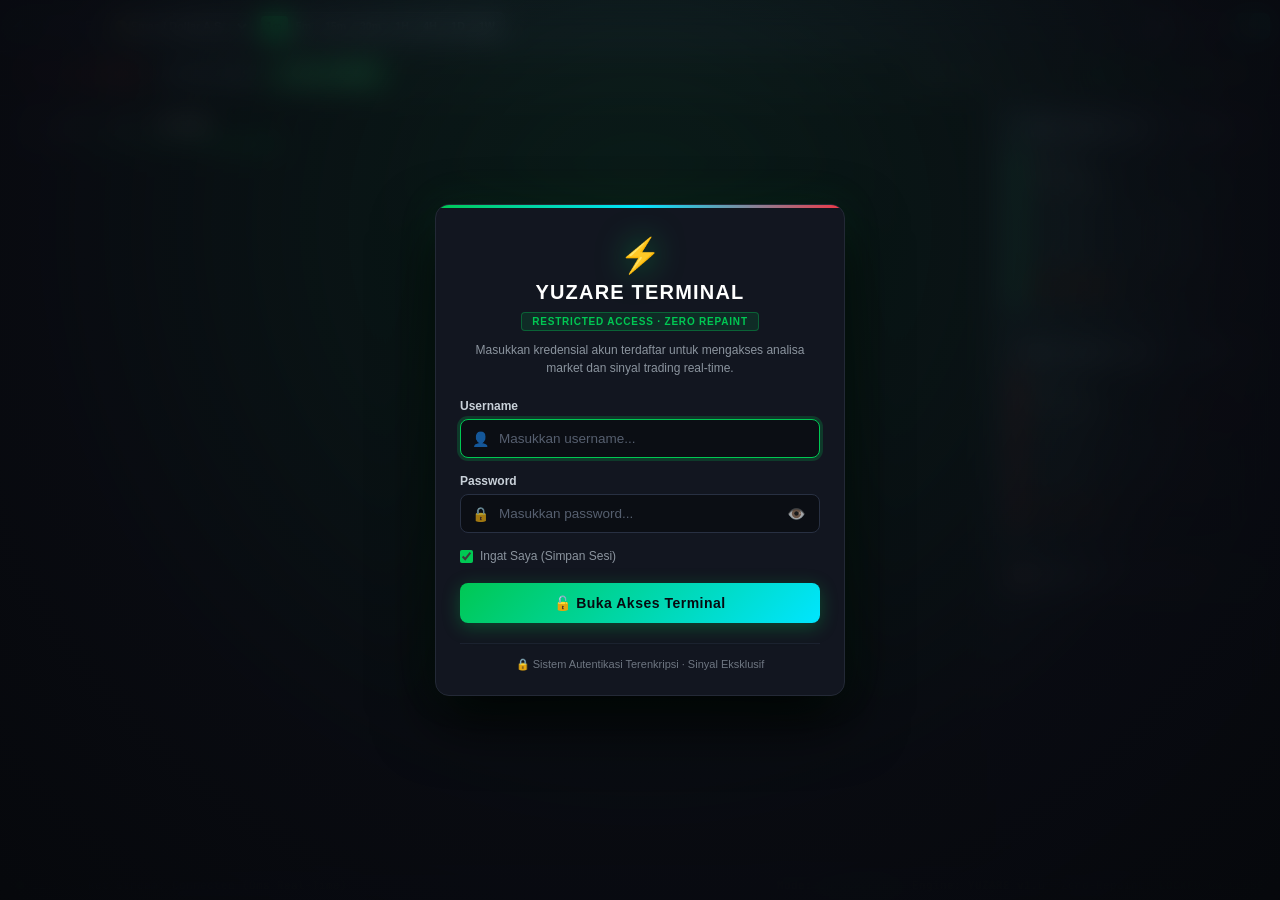
<file: index.html>
<!DOCTYPE html>
<html lang="id">
<head>
  <meta charset="UTF-8">
  <meta name="viewport" content="width=device-width, initial-scale=1.0, maximum-scale=1.0, user-scalable=no, viewport-fit=cover">
  <meta name="theme-color" content="#0b0e14">
  <meta name="apple-mobile-web-app-capable" content="yes">
  <meta name="apple-mobile-web-app-status-bar-style" content="black-translucent">
  <title>YUZARE Terminal · Real-Time XAUUSD & BTCUSD</title>
  <link rel="stylesheet" href="./styles.css?v=2.8.5">
  <link rel="preconnect" href="https://fonts.googleapis.com">
  <link rel="preconnect" href="https://fonts.gstatic.com" crossorigin>
  <link href="https://fonts.googleapis.com/css2?family=JetBrains+Mono:wght@400;600;700;800&family=Inter:wght@400;500;600;700;800&display=swap" rel="stylesheet">
</head>
<body>

  <!-- Top Header Navigation -->
  <header class="header">
    <div class="brand-section">
      <div class="brand-badge">
        <span>⚡ YUZARE</span>
      </div>
      <div class="indicator-title-tag">ZERO REPAINT</div>

      <!-- Asset Selector -->
      <div class="selector-group">
        <select id="pair-selector" class="custom-select">
          <option value="XAUUSD" selected>🟡 Emas / Dollar A.S. (XAUUSD · OANDA)</option>
          <option value="BTCUSD">🟠 Bitcoin / Tether (BTCUSD)</option>
          <option value="ETHUSD">🔷 Ethereum / Tether (ETHUSD)</option>
          <option value="SOLUSD">🟣 Solana / Tether (SOLUSD)</option>
          <option value="EURUSD">💶 Euro / US Dollar (EURUSD)</option>
          <option value="GBPUSD">💷 British Pound / USD (GBPUSD)</option>
        </select>
      </div>

      <!-- Timeframe Selector -->
      <div class="timeframe-group" id="tf-buttons">
        <button class="tf-btn active" data-tf="1m">1m</button>
        <button class="tf-btn" data-tf="5m">5m</button>
        <button class="tf-btn" data-tf="15m">15m</button>
        <button class="tf-btn" data-tf="30m">30m</button>
        <button class="tf-btn" data-tf="1h">1H</button>
        <button class="tf-btn" data-tf="4h">4H</button>
        <button class="tf-btn" data-tf="1d">1D</button>
        <button class="tf-btn" data-tf="1w">1W</button>
      </div>
    </div>

    <!-- Header Right Buttons -->
    <div class="header-actions">
      <!-- User Profile Badge & Logout -->
      <div class="user-badge" id="user-profile-badge" style="display: none;" title="Akun Terautentikasi">
        <span class="user-badge-icon">👤</span>
        <span id="user-display-name">zakzakqy</span>
      </div>
      <button class="action-btn danger" id="btn-logout" style="display: none;" title="Keluar dari Terminal">
        <span>🚪</span> <span class="btn-text">Keluar</span>
      </button>

      <button class="action-btn" id="btn-sound-toggle" title="Nyalakan / Matikan Audio Sinyal">
        <span id="sound-icon">🔊</span> <span id="sound-label" class="btn-text">Audio ON</span>
      </button>
      <button class="action-btn" id="btn-open-settings" title="Pengaturan Parameter Indikator">
        <span>⚙️</span> <span class="btn-text">Parameter</span>
      </button>
      <button class="action-btn primary" id="btn-open-pine" title="Salin Kode Pine Script TradingView">
        <span>📋</span> <span class="btn-text">Pine Script</span>
      </button>
    </div>
  </header>

  <!-- Execution & Indicator Ribbon -->
  <div class="order-ribbon">
    <div class="quote-boxes">
      <div class="quote-box sell" id="box-sell-quote">
        <span id="quote-sell-price">4,812.96</span>
        <span>SELL</span>
      </div>
      <div class="quote-spread" id="quote-spread-display">
        SPREAD: <span id="spread-val">0.82</span>
      </div>
      <div class="quote-box buy" id="box-buy-quote">
        <span id="quote-buy-price">4,813.78</span>
        <span>BUY</span>
      </div>
    </div>

    <!-- Real-Time OHLC Stats & Candle Countdown Bar -->
    <div class="ohlc-display">
      <div class="ohlc-item">O <span id="val-open">--</span></div>
      <div class="ohlc-item">H <span id="val-high">--</span></div>
      <div class="ohlc-item">L <span id="val-low">--</span></div>
      <div class="ohlc-item">C <span id="val-close">--</span></div>
      <div class="ohlc-item" id="val-chg" style="color: var(--bull-cyan);">+0.00 (+0.00%)</div>
      
      <!-- Candle Countdown Timer -->
      <div class="candle-countdown">
        <span>⏳</span>
        <span id="countdown-timer">00:29</span>
      </div>
    </div>

    <div class="feature-pills">
      <div class="pill-feature active">
        <span>✓</span> 01 Pending Zone
      </div>
      <div class="pill-feature active">
        <span>✓</span> 02 Dual Signal
      </div>
      <div class="pill-feature active">
        <span>✓</span> 03 TP1-3 & SL Auto
      </div>
      <div class="pill-feature active">
        <span>✓</span> 04 Zero Repaint (Bar Close)
      </div>
      <div class="pill-feature active">
        <span>✓</span> 05 Multi-TF (1m - Weekly)
      </div>
    </div>
  </div>

  <!-- Main Container: Chart & Dual Signal Sidebar -->
  <div class="main-container">
    <div class="chart-wrapper">
      
      <!-- Watermark Display inside Chart (TradingView Style) -->
      <div class="chart-watermark">
        <div class="watermark-title">
          <span id="wm-symbol-name">XAUUSD</span>
          <span>·</span>
          <span id="wm-timeframe">1m</span>
          <span>·</span>
          <span id="wm-feed">OANDA</span>
        </div>
        <div class="watermark-sub">
          <span>YUZARE</span>
          <span style="color: var(--bull-cyan); margin-left: 6px;">[Green Bullish / Red Bearish]</span>
        </div>
      </div>

      <!-- Canvas / Chart Element -->
      <div id="chart-container"></div>

      <!-- Overlaid Signal Badges (TradingView Style: buy / sell) -->
      <div id="signals-overlay"></div>

      <!-- Overlaid Pending Zone Badges in Future Chart Area -->
      <div id="pending-zones-overlay"></div>
    </div>

    <!-- Sidebar: Dual Signal & Trade Management -->
    <aside class="sidebar">

      <!-- Active BUY Card (Dual Signal Tracking) -->
      <div class="sidebar-card">
        <div class="card-header">
          <div class="card-title">
            <span style="color: var(--buy-green);">●</span> DUAL SIGNAL: BUY
          </div>
          <span class="status-badge" id="buy-status-badge">STANDBY</span>
        </div>
        
        <div class="dual-signal-box buy-box" id="buy-signal-card">
          <div class="signal-row">
            <span class="signal-label">Entry Price:</span>
            <span class="signal-value" id="buy-entry-val">--</span>
          </div>
          <div class="signal-row">
            <span class="signal-label">Live Profit/PnL:</span>
            <span class="signal-value" id="buy-pnl-val" style="color: var(--buy-green);">+0.00 pts</span>
          </div>
          
          <div class="target-grid" id="buy-target-grid">
            <div class="target-item" id="buy-target-tp1">
              <span>TP1 (30p):</span>
              <span id="buy-tp1-val">--</span>
            </div>
            <div class="target-item" id="buy-target-tp2">
              <span>TP2 (50p):</span>
              <span id="buy-tp2-val">--</span>
            </div>
            <div class="target-item" id="buy-target-tp3">
              <span>TP3 (70p):</span>
              <span id="buy-tp3-val">--</span>
            </div>
            <div class="target-item" id="buy-target-tp4">
              <span>TP4 (100p):</span>
              <span id="buy-tp4-val">--</span>
            </div>
            <div class="target-item" id="buy-target-sl" style="border-color: rgba(255, 61, 0, 0.4); grid-column: span 2;">
              <span style="color: var(--sl-red);">SL (30 pips):</span>
              <span id="buy-sl-val">--</span>
            </div>
          </div>
        </div>
      </div>

      <!-- Active SELL Card (Dual Signal Tracking) -->
      <div class="sidebar-card">
        <div class="card-header">
          <div class="card-title">
            <span style="color: var(--sell-red);">●</span> DUAL SIGNAL: SELL
          </div>
          <span class="status-badge" id="sell-status-badge">STANDBY</span>
        </div>
        
        <div class="dual-signal-box sell-box" id="sell-signal-card">
          <div class="signal-row">
            <span class="signal-label">Entry Price:</span>
            <span class="signal-value" id="sell-entry-val">--</span>
          </div>
          <div class="signal-row">
            <span class="signal-label">Live Profit/PnL:</span>
            <span class="signal-value" id="sell-pnl-val" style="color: var(--sell-red);">+0.00 pts</span>
          </div>
          
          <div class="target-grid" id="sell-target-grid">
            <div class="target-item" id="sell-target-tp1">
              <span>TP1 (30p):</span>
              <span id="sell-tp1-val">--</span>
            </div>
            <div class="target-item" id="sell-target-tp2">
              <span>TP2 (50p):</span>
              <span id="sell-tp2-val">--</span>
            </div>
            <div class="target-item" id="sell-target-tp3">
              <span>TP3 (70p):</span>
              <span id="sell-tp3-val">--</span>
            </div>
            <div class="target-item" id="sell-target-tp4">
              <span>TP4 (100p):</span>
              <span id="sell-tp4-val">--</span>
            </div>
            <div class="target-item" id="sell-target-sl" style="border-color: rgba(255, 61, 0, 0.4); grid-column: span 2;">
              <span style="color: var(--sl-red);">SL (30 pips):</span>
              <span id="sell-sl-val">--</span>
            </div>
          </div>
        </div>
      </div>

      <!-- Pending Zones Monitor -->
      <div class="sidebar-card">
        <div class="card-header">
          <div class="card-title">
            <span>🎯</span> PENDING ZONES MONITOR
          </div>
          <span style="font-size: 11px; color: var(--bull-cyan);" id="pending-count-label">0 Level</span>
        </div>
        <div id="pending-zones-list" style="display: flex; flex-direction: column; gap: 6px; font-size: 11px;">
          <!-- Populated by JS -->
        </div>
      </div>

    </aside>
  </div>

  <!-- Bottom Terminal Status Bar -->
  <footer class="footer">
    <div style="display: flex; align-items: center; gap: 8px;">
      <span class="status-dot"></span>
      <span id="ws-status-text">Live Market Stream: Connected (0ms Real-Time)</span>
    </div>
    <div style="display: flex; gap: 16px;">
      <span>Mode: <strong id="trading-mode-label" style="color: var(--bull-cyan);">1M SCALPING</strong></span>
      <span>Engine: <strong>YUZARE v1.0</strong></span>
      <span>Zero-Repaint: <strong style="color: #00c853;">LOCKED ON CLOSE</strong></span>
    </div>
  </footer>

  <!-- Modal: Copy Pine Script v5 -->
  <div class="modal-overlay" id="modal-pine">
    <div class="modal-content">
      <div class="modal-header">
        <div class="modal-title">TradingView Pine Script (v5) - YUZARE</div>
        <button class="close-btn" id="btn-close-pine">&times;</button>
      </div>
      <div class="modal-body">
        <p style="font-size: 12px; color: var(--text-secondary);">
          Salin kode di bawah ini dan paste langsung ke <strong>Pine Editor</strong> di akun TradingView Anda untuk memasang indikator YUZARE yang sama persis:
        </p>
        <div class="code-area" id="pinescript-code-display">Memuat script...</div>
        <div style="display: flex; justify-content: flex-end; gap: 10px;">
          <button class="action-btn" id="btn-close-pine-bottom">Tutup</button>
          <button class="action-btn primary" id="btn-copy-pine-clipboard">📋 Salin ke Clipboard</button>
        </div>
      </div>
    </div>
  </div>

  <!-- Modal: Indicator Parameters -->
  <div class="modal-overlay" id="modal-settings">
    <div class="modal-content" style="width: 450px;">
      <div class="modal-header">
        <div class="modal-title">Pengaturan Indikator YUZARE</div>
        <button class="close-btn" id="btn-close-settings">&times;</button>
      </div>
      <div class="modal-body">
        <div style="display: flex; flex-direction: column; gap: 12px; font-size: 13px;">
          <!-- Timeframe Selector Tabs for Settings -->
          <div style="background: rgba(0, 0, 0, 0.25); border: 1px solid var(--border-color); border-radius: 8px; padding: 8px 10px;">
            <div style="display: flex; justify-content: space-between; align-items: center; margin-bottom: 6px;">
              <span style="font-size: 11px; text-transform: uppercase; letter-spacing: 0.5px; color: var(--text-secondary); font-weight: 700;">Atur Per Timeframe:</span>
              <span id="modal-active-tf-label" style="font-size: 11.5px; color: var(--bull-cyan); font-family: var(--font-mono); font-weight: 700;">1M SCALPING</span>
            </div>
            <div class="modal-tf-selector" id="modal-tf-buttons" style="display: flex; gap: 4px; overflow-x: auto; padding-bottom: 2px;">
              <button type="button" class="modal-tf-btn active" data-tf="1m">1m</button>
              <button type="button" class="modal-tf-btn" data-tf="5m">5m</button>
              <button type="button" class="modal-tf-btn" data-tf="15m">15m</button>
              <button type="button" class="modal-tf-btn" data-tf="30m">30m</button>
              <button type="button" class="modal-tf-btn" data-tf="1h">1H</button>
              <button type="button" class="modal-tf-btn" data-tf="4h">4H</button>
              <button type="button" class="modal-tf-btn" data-tf="1d">1D</button>
              <button type="button" class="modal-tf-btn" data-tf="1w">1W</button>
            </div>
          </div>

          <div style="display: flex; justify-content: space-between; align-items: center;">
            <label>Stop Loss (SL):</label>
            <div style="display: flex; align-items: center; gap: 4px;">
              <input type="number" id="inp-sl-pips" value="30" min="5" max="300" style="width: 70px; padding: 4px; background: var(--bg-card); border: 1px solid var(--border-color); color: #fff; border-radius: 4px;">
              <span style="color: var(--text-secondary); font-size: 11px;">pips</span>
            </div>
          </div>
          <!-- Take Profit (TP) Section with Dynamic Add (+) / Remove (-) Buttons -->
          <div style="display: flex; justify-content: space-between; align-items: center; padding: 6px 0 2px 0; border-top: 1px solid rgba(255, 255, 255, 0.08);">
            <div style="display: flex; align-items: center; gap: 8px;">
              <label style="font-weight: 600; color: #fff;">Target Take Profit (TP):</label>
              <span id="tp-count-badge" style="background: rgba(0, 200, 83, 0.15); color: var(--buy-green); border: 1px solid rgba(0, 200, 83, 0.4); padding: 1px 7px; border-radius: 12px; font-size: 11px; font-family: var(--font-mono); font-weight: 600;">4 Level</span>
            </div>
            <div style="display: flex; align-items: center; gap: 6px;">
              <button type="button" id="btn-remove-tp" title="Kurangi Jumlah TP (-)" style="width: 30px; height: 30px; background: rgba(255, 68, 68, 0.15); border: 1px solid rgba(255, 68, 68, 0.4); color: #ff5252; border-radius: 6px; font-weight: 700; font-size: 18px; line-height: 1; cursor: pointer; display: flex; align-items: center; justify-content: center; transition: all 0.2s;">−</button>
              <button type="button" id="btn-add-tp" title="Tambah Jumlah TP (+)" style="width: 30px; height: 30px; background: rgba(0, 200, 83, 0.15); border: 1px solid rgba(0, 200, 83, 0.4); color: var(--buy-green); border-radius: 6px; font-weight: 700; font-size: 18px; line-height: 1; cursor: pointer; display: flex; align-items: center; justify-content: center; transition: all 0.2s;">+</button>
            </div>
          </div>
          <div id="tp-inputs-container" style="display: flex; flex-direction: column; gap: 10px; max-height: 220px; overflow-y: auto; padding-right: 4px;">
            <!-- Rendered dynamically by JavaScript -->
          </div>
          <div style="display: flex; justify-content: space-between; align-items: center; padding-top: 4px; border-top: 1px solid rgba(255, 255, 255, 0.08);">
            <label>Pending Zones Lookback:</label>
            <input type="number" id="inp-pz-lookback" value="7" min="3" max="20" style="width: 70px; padding: 4px; background: var(--bg-card); border: 1px solid var(--border-color); color: #fff; border-radius: 4px;">
          </div>
          <div style="margin-top: 8px; padding-top: 12px; border-top: 1px solid var(--border-color); display: flex; justify-content: space-between; align-items: center;">
            <div>
              <div style="font-weight: 600; color: #fff; font-size: 12px;">Akun Sesi:</div>
              <div id="modal-user-info" style="color: var(--bull-cyan); font-family: var(--font-mono); font-size: 11px;">zakzakqy</div>
            </div>
            <button class="action-btn danger" id="btn-modal-logout">🚪 Keluar (Logout)</button>
          </div>
        </div>
        <div style="display: flex; justify-content: flex-end; gap: 10px; margin-top: 10px;">
          <button class="action-btn primary" id="btn-save-settings">Simpan & Terapkan</button>
        </div>
      </div>
    </div>
  </div>

  <!-- Toast Notification -->
  <div class="toast" id="toast-notification">
    <span id="toast-icon">🔔</span>
    <span id="toast-message">Notifikasi</span>
  </div>

  <!-- Mobile Bottom Navigation Bar (Khusus Handphone) -->
  <nav class="mobile-bottom-nav" id="mobile-nav">
    <button class="mobile-nav-btn active" data-tab="chart" id="nav-btn-chart">
      <span class="nav-icon">📈</span>
      <span class="nav-label">Chart</span>
    </button>
    <button class="mobile-nav-btn" data-tab="signals" id="nav-btn-signals">
      <span class="nav-icon">⚡</span>
      <span class="nav-label">Sinyal</span>
    </button>
    <button class="mobile-nav-btn" data-tab="pending" id="nav-btn-pending">
      <span class="nav-icon">🎯</span>
      <span class="nav-label">Pending</span>
    </button>
    <button class="mobile-nav-btn" data-tab="settings" id="nav-btn-settings">
      <span class="nav-icon">⚙️</span>
      <span class="nav-label">Setting</span>
    </button>
  </nav>

  <!-- Login Gate Modal (Restricted Access) -->
  <div class="login-gate" id="login-gate">
    <div class="login-card">
      <div class="login-header">
        <div class="login-logo-glow">⚡</div>
        <h1 class="login-title">YUZARE TERMINAL</h1>
        <div class="login-tag">RESTRICTED ACCESS · ZERO REPAINT</div>
        <p class="login-desc">Masukkan kredensial akun terdaftar untuk mengakses analisa market dan sinyal trading real-time.</p>
      </div>

      <form id="login-form" class="login-form" autocomplete="on">
        <!-- Error Alert -->
        <div class="login-error" id="login-error" style="display: none;">
          <span class="login-error-icon">⚠️</span>
          <span id="login-error-text">Username atau password salah!</span>
        </div>

        <div class="form-group">
          <label for="login-username">Username</label>
          <div class="input-wrapper">
            <span class="input-icon">👤</span>
            <input 
              type="text" 
              id="login-username" 
              name="username"
              placeholder="Masukkan username..." 
              autocomplete="username" 
              required
              autofocus
            >
          </div>
        </div>

        <div class="form-group">
          <label for="login-password">Password</label>
          <div class="input-wrapper">
            <span class="input-icon">🔒</span>
            <input 
              type="password" 
              id="login-password" 
              name="password"
              placeholder="Masukkan password..." 
              autocomplete="current-password" 
              required
            >
            <button type="button" class="btn-toggle-pwd" id="btn-toggle-pwd" title="Lihat/Sembunyikan password">
              👁️
            </button>
          </div>
        </div>

        <div class="form-options">
          <label class="remember-checkbox">
            <input type="checkbox" id="login-remember" checked>
            <span>Ingat Saya (Simpan Sesi)</span>
          </label>
        </div>

        <button type="submit" class="btn-login-submit" id="btn-login-submit">
          <span>🔓 Buka Akses Terminal</span>
        </button>
      </form>

      <div class="login-footer">
        <span>🔒 Sistem Autentikasi Terenkripsi · Sinyal Eksklusif</span>
      </div>
    </div>
  </div>

  <!-- Scripts -->
  <script src="./lightweight-charts.standalone.production.js"></script>
  <script src="./app.js?v=2.8.9"></script>
</body>
</html>
</file>
<file: styles.css>
/* YUZARE Trading Terminal - Dark Theme */
:root {
  --bg-main: #0b0e14;
  --bg-surface: #121620;
  --bg-card: #181d2a;
  --border-color: #232936;
  --border-highlight: #2f374a;
  --text-primary: #e6edf3;
  --text-secondary: #8b949e;
  --text-muted: #565f6f;
  
  /* YUZARE Theme: Green (Bullish) & Red (Bearish) */
  --bull-cyan: #00c853;
  --bull-cyan-glow: rgba(0, 200, 83, 0.25);
  --bear-purple: #f23645;
  --bear-purple-glow: rgba(242, 54, 69, 0.25);
  
  --buy-green: #00c853;
  --buy-green-bg: rgba(0, 200, 83, 0.15);
  --buy-green-border: rgba(0, 200, 83, 0.4);
  
  --sell-red: #d50000;
  --sell-red-bg: rgba(213, 0, 0, 0.15);
  --sell-red-border: rgba(213, 0, 0, 0.4);
  
  --pending-sell-bg: #4a151b;
  --pending-sell-text: #ff8a80;
  --pending-buy-bg: #0d381e;
  --pending-buy-text: #b9f6ca;
  
  --tp-cyan: #00e5ff;
  --sl-red: #ff3d00;
  
  --font-mono: 'JetBrains Mono', 'Fira Code', 'Consolas', monospace;
  --font-sans: -apple-system, BlinkMacSystemFont, 'Segoe UI', Roboto, Helvetica, Arial, sans-serif;
}

* {
  box-sizing: border-box;
  margin: 0;
  padding: 0;
  scrollbar-width: thin;
  scrollbar-color: rgba(255, 255, 255, 0.16) transparent;
}

*::-webkit-scrollbar {
  width: 5px;
  height: 5px;
}

*::-webkit-scrollbar-track {
  background: transparent;
}

*::-webkit-scrollbar-thumb {
  background: rgba(255, 255, 255, 0.16);
  border-radius: 4px;
}

*::-webkit-scrollbar-thumb:hover {
  background: rgba(255, 255, 255, 0.32);
}

body {
  background-color: var(--bg-main);
  color: var(--text-primary);
  font-family: var(--font-sans);
  height: 100vh;
  height: 100dvh;
  display: flex;
  flex-direction: column;
  overflow: hidden;
  user-select: none;
}

/* Header */
.header {
  height: 52px;
  background-color: var(--bg-surface);
  border-bottom: 1px solid var(--border-color);
  display: flex;
  align-items: center;
  justify-content: space-between;
  padding: 0 16px;
  gap: 12px;
  z-index: 20;
  overflow-x: auto;
  overflow-y: hidden;
  scrollbar-width: none;
  -ms-overflow-style: none;
  white-space: nowrap;
}

.header::-webkit-scrollbar {
  display: none;
}

.brand-section {
  display: flex;
  align-items: center;
  gap: 10px;
  flex-shrink: 0;
}

.brand-badge {
  display: flex;
  align-items: center;
  gap: 6px;
  font-weight: 800;
  font-size: 14px;
  letter-spacing: 0.8px;
  background: linear-gradient(135deg, #00e5ff 0%, #9c27b0 100%);
  -webkit-background-clip: text;
  -webkit-text-fill-color: transparent;
}

.indicator-title-tag {
  background-color: rgba(0, 229, 255, 0.1);
  border: 1px solid rgba(0, 229, 255, 0.3);
  color: var(--bull-cyan);
  padding: 2px 8px;
  border-radius: 4px;
  font-size: 11px;
  font-weight: 700;
  letter-spacing: 0.5px;
}

.selector-group {
  display: flex;
  align-items: center;
  gap: 6px;
}

.custom-select {
  background-color: var(--bg-card);
  border: 1px solid var(--border-color);
  color: var(--text-primary);
  padding: 6px 10px;
  border-radius: 6px;
  font-size: 12px;
  font-weight: 600;
  cursor: pointer;
  outline: none;
  transition: all 0.2s;
}

.custom-select:hover {
  border-color: var(--bull-cyan);
}

.timeframe-group {
  display: flex;
  gap: 3px;
  background-color: var(--bg-card);
  padding: 3px;
  border-radius: 6px;
  border: 1px solid var(--border-color);
}

.tf-btn {
  background: transparent;
  border: none;
  color: var(--text-secondary);
  padding: 4px 8px;
  border-radius: 4px;
  font-size: 12px;
  font-weight: 600;
  cursor: pointer;
  transition: all 0.15s;
}

.tf-btn:hover {
  color: var(--text-primary);
  background-color: var(--border-color);
}

.tf-btn.active {
  color: #0b0e14;
  background-color: var(--bull-cyan);
  font-weight: 700;
  box-shadow: 0 0 10px var(--bull-cyan-glow);
}

/* MT5 Calibration Offset Badge */
.offset-badge {
  display: flex;
  align-items: center;
  gap: 6px;
  background-color: var(--bg-card);
  border: 1px solid var(--border-color);
  padding: 3px 8px;
  border-radius: 6px;
  font-size: 11px;
}

.offset-btn {
  background: var(--bg-surface);
  border: 1px solid var(--border-highlight);
  color: var(--text-primary);
  width: 22px;
  height: 22px;
  border-radius: 4px;
  cursor: pointer;
  font-weight: 800;
  font-size: 13px;
  display: flex;
  align-items: center;
  justify-content: center;
  transition: all 0.15s;
}

.offset-btn:hover {
  background-color: var(--bull-cyan);
  color: #0b0e14;
  border-color: var(--bull-cyan);
}

/* Live OHLC stats */
.ohlc-display {
  display: flex;
  align-items: center;
  gap: 12px;
  font-family: var(--font-mono);
  font-size: 12px;
  flex-shrink: 0;
}

.ohlc-item {
  color: var(--text-secondary);
}

.ohlc-item span {
  color: var(--text-primary);
  font-weight: 600;
}

.candle-countdown {
  display: flex;
  align-items: center;
  gap: 5px;
  background-color: rgba(0, 200, 83, 0.15);
  border: 1px solid rgba(0, 200, 83, 0.4);
  color: #b9f6ca;
  padding: 3px 8px;
  border-radius: 4px;
  font-weight: 700;
}

/* Header Right Actions */
.header-actions {
  display: flex;
  align-items: center;
  gap: 8px;
  flex-shrink: 0;
  margin-left: auto;
}

.action-btn {
  background-color: var(--bg-card);
  border: 1px solid var(--border-color);
  color: var(--text-primary);
  padding: 6px 12px;
  border-radius: 6px;
  font-size: 12px;
  font-weight: 600;
  cursor: pointer;
  display: flex;
  align-items: center;
  gap: 6px;
  transition: all 0.2s;
}

.action-btn:hover {
  background-color: var(--border-highlight);
  border-color: var(--bull-cyan);
}

.action-btn.primary {
  background: linear-gradient(135deg, #00c853, #00e5ff);
  color: #0b0e14;
  font-weight: 700;
  border: none;
}

.action-btn.danger {
  background-color: rgba(242, 54, 69, 0.12);
  border: 1px solid rgba(242, 54, 69, 0.35);
  color: #ff8a80;
}

.action-btn.danger:hover {
  background-color: rgba(242, 54, 69, 0.25);
  border-color: #f23645;
  color: #fff;
}

.user-badge {
  display: flex;
  align-items: center;
  gap: 6px;
  background-color: rgba(0, 200, 83, 0.1);
  border: 1px solid rgba(0, 200, 83, 0.3);
  padding: 4px 10px;
  border-radius: 6px;
  font-size: 12px;
  font-weight: 700;
  color: #b9f6ca;
  font-family: var(--font-mono);
}

.user-badge-icon {
  font-size: 13px;
}

/* Quick Order Ribbon (Like user's screenshot) */
.order-ribbon {
  height: 44px;
  background-color: #0d1117;
  border-bottom: 1px solid var(--border-color);
  display: flex;
  align-items: center;
  justify-content: space-between;
  padding: 0 16px;
  gap: 16px;
  overflow-x: auto;
  overflow-y: hidden;
  scrollbar-width: none;
  -ms-overflow-style: none;
  white-space: nowrap;
}

.order-ribbon::-webkit-scrollbar {
  display: none;
}

.quote-boxes {
  display: flex;
  align-items: center;
  gap: 8px;
}

.quote-box {
  display: flex;
  align-items: center;
  gap: 8px;
  padding: 5px 12px;
  border-radius: 6px;
  font-family: var(--font-mono);
  font-size: 13px;
  font-weight: 700;
  cursor: pointer;
  transition: transform 0.1s, opacity 0.2s;
}

.quote-box:active {
  transform: scale(0.97);
}

.quote-box.sell {
  background-color: rgba(213, 0, 0, 0.15);
  border: 1px solid rgba(213, 0, 0, 0.6);
  color: #ff5252;
}

.quote-box.buy {
  background-color: rgba(0, 200, 83, 0.15);
  border: 1px solid rgba(0, 200, 83, 0.6);
  color: #69f0ae;
}

.quote-spread {
  font-family: var(--font-mono);
  font-size: 11px;
  color: var(--text-secondary);
  background-color: var(--bg-card);
  padding: 3px 8px;
  border-radius: 4px;
  border: 1px solid var(--border-color);
}

.feature-pills {
  display: flex;
  gap: 8px;
}

.pill-feature {
  display: flex;
  align-items: center;
  gap: 5px;
  font-size: 11px;
  font-weight: 600;
  padding: 3px 9px;
  border-radius: 20px;
  background-color: var(--bg-surface);
  border: 1px solid var(--border-color);
}

.pill-feature.active {
  border-color: rgba(0, 229, 255, 0.4);
  color: var(--bull-cyan);
}

/* Main Layout: Chart & Sidebar */
.main-container {
  display: flex;
  flex: 1;
  min-height: 0;
  min-width: 0;
  width: 100%;
  overflow: hidden;
  position: relative;
}

.chart-wrapper {
  flex: 1;
  min-width: 0;
  position: relative;
  background-color: var(--bg-main);
  height: 100%;
  overflow: hidden;
}

#chart-container {
  width: 100%;
  height: 100%;
  min-width: 0;
  overflow: hidden;
}

/* Overlay elements for Pending Zones & Labels */
.chart-watermark {
  position: absolute;
  top: 20px;
  left: 20px;
  pointer-events: none;
  z-index: 5;
}

.watermark-title {
  font-size: 16px;
  font-weight: 800;
  color: rgba(255, 255, 255, 0.7);
  display: flex;
  align-items: center;
  gap: 8px;
}

.watermark-sub {
  font-size: 12px;
  color: var(--text-secondary);
  font-family: var(--font-mono);
  margin-top: 2px;
}

/* Signals Overlay for TradingView Style Badges */
#signals-overlay {
  position: absolute;
  top: 0;
  left: 0;
  right: 0;
  bottom: 0;
  pointer-events: none;
  overflow: hidden;
  z-index: 6;
}

.signal-pill {
  position: absolute;
  padding: 2px 7px;
  border-radius: 4px;
  font-family: var(--font-mono);
  font-size: 11px;
  font-weight: 700;
  line-height: 1.2;
  letter-spacing: 0.4px;
  pointer-events: none;
  user-select: none;
  transform: translate(-50%, 0);
  box-shadow: 0 2px 6px rgba(0, 0, 0, 0.5);
  white-space: nowrap;
  transition: opacity 0.15s ease;
}

.signal-pill.buy {
  background-color: rgba(13, 58, 26, 0.9);
  border: 1px solid rgba(0, 200, 83, 0.5);
  color: #4ade80;
  margin-top: 6px;
}

.signal-pill.sell {
  background-color: rgba(74, 21, 27, 0.9);
  border: 1px solid rgba(242, 54, 69, 0.5);
  color: #f87171;
  transform: translate(-50%, -100%);
  margin-top: -6px;
}

/* Custom Overlaid Pending Zone Badges inside Chart (Image 1 Style) */
#pending-zones-overlay {
  position: absolute;
  top: 0;
  right: 0;
  bottom: 0;
  width: 280px;
  pointer-events: none;
  z-index: 10;
  overflow: hidden;
}

.zone-tag {
  position: absolute;
  right: 85px; /* Safely placed to the left of the right price scale to avoid collision */
  padding: 3px 10px;
  border-radius: 4px;
  font-family: var(--font-mono);
  font-size: 11px;
  font-weight: 600;
  letter-spacing: 0.3px;
  display: flex;
  align-items: center;
  gap: 6px;
  box-shadow: 0 2px 8px rgba(0, 0, 0, 0.5);
  transform: translateY(-50%);
  transition: top 0.2s ease-out;
  pointer-events: auto;
  cursor: pointer;
}

.zone-tag.pending-sell {
  background-color: rgba(74, 21, 27, 0.85);
  color: #ff8a80;
  border: 1px solid rgba(242, 54, 69, 0.45);
}

.zone-tag.pending-buy {
  background-color: rgba(11, 60, 24, 0.85);
  color: #b9f6ca;
  border: 1px solid rgba(0, 200, 83, 0.45);
}

.zone-tag:hover {
  filter: brightness(1.2);
}

/* Right Sidebar: Dual Signal & Analytics */
.sidebar {
  width: 310px;
  min-width: 300px;
  max-width: 330px;
  flex-shrink: 0;
  background-color: var(--bg-surface);
  border-left: 1px solid var(--border-color);
  display: flex;
  flex-direction: column;
  overflow-y: auto;
  overflow-x: hidden;
  gap: 12px;
  padding: 12px;
  z-index: 15;
}

.sidebar-card {
  background-color: var(--bg-card);
  border: 1px solid var(--border-color);
  border-radius: 8px;
  padding: 12px;
  display: flex;
  flex-direction: column;
  gap: 10px;
}

.card-header {
  display: flex;
  align-items: center;
  justify-content: space-between;
}

.card-title {
  font-size: 12px;
  font-weight: 700;
  letter-spacing: 0.5px;
  text-transform: uppercase;
  color: var(--text-secondary);
  display: flex;
  align-items: center;
  gap: 6px;
}

.status-badge {
  font-size: 10px;
  font-weight: 700;
  padding: 2px 6px;
  border-radius: 4px;
  text-transform: uppercase;
}

.status-badge.active {
  background-color: rgba(0, 229, 255, 0.2);
  color: var(--bull-cyan);
  border: 1px solid var(--bull-cyan);
}

.status-badge.tp-hit {
  background-color: rgba(0, 200, 83, 0.2);
  color: #69f0ae;
  border: 1px solid #00c853;
}

.status-badge.sl-hit {
  background-color: rgba(213, 0, 0, 0.2);
  color: #ff8a80;
  border: 1px solid #d50000;
}

.status-badge.waiting {
  background-color: rgba(255, 171, 0, 0.15);
  color: #ffd740;
  border: 1px solid rgba(255, 171, 0, 0.4);
}

/* Dual Signal Cards */
.dual-signal-box {
  background: rgba(0, 0, 0, 0.25);
  border-radius: 6px;
  padding: 10px;
  display: flex;
  flex-direction: column;
  gap: 8px;
  border-left: 3px solid transparent;
}

.dual-signal-box.buy-box {
  border-left-color: var(--buy-green);
}

.dual-signal-box.sell-box {
  border-left-color: var(--sell-red);
}

.signal-row {
  display: flex;
  justify-content: space-between;
  align-items: center;
  font-size: 12px;
  gap: 8px;
}

.signal-label {
  color: var(--text-secondary);
  white-space: nowrap;
}

.signal-value {
  font-family: var(--font-mono);
  font-weight: 700;
  color: var(--text-primary);
  white-space: nowrap;
}

.target-grid {
  display: grid;
  grid-template-columns: 1fr 1fr;
  gap: 6px;
  margin-top: 4px;
}

.target-item {
  background-color: var(--bg-surface);
  border: 1px solid var(--border-color);
  padding: 5px 8px;
  border-radius: 4px;
  font-size: 11px;
  font-family: var(--font-mono);
  display: flex;
  justify-content: space-between;
  align-items: center;
  min-width: 0;
  overflow: hidden;
}

.target-item span:first-child {
  color: var(--text-secondary);
  font-size: 10px;
  white-space: nowrap;
}

.target-item span:last-child {
  font-weight: 700;
  font-size: 11px;
  white-space: nowrap;
}

.target-item.hit {
  border-color: #00c853;
  background-color: rgba(0, 200, 83, 0.1);
  color: #69f0ae;
}

/* Stats Grid */
.stats-grid {
  display: grid;
  grid-template-columns: 1fr 1fr;
  gap: 8px;
}

.stat-box {
  background-color: var(--bg-surface);
  border: 1px solid var(--border-color);
  padding: 8px;
  border-radius: 6px;
  text-align: center;
}

.stat-val {
  font-size: 18px;
  font-weight: 800;
  font-family: var(--font-mono);
  color: var(--bull-cyan);
}

.stat-label {
  font-size: 10px;
  color: var(--text-secondary);
  margin-top: 2px;
  text-transform: uppercase;
}

/* Footer */
.footer {
  height: 32px;
  background-color: var(--bg-surface);
  border-top: 1px solid var(--border-color);
  display: flex;
  align-items: center;
  justify-content: space-between;
  padding: 0 16px;
  font-size: 11px;
  color: var(--text-secondary);
  font-family: var(--font-mono);
}

.status-dot {
  width: 8px;
  height: 8px;
  border-radius: 50%;
  background-color: #00c853;
  display: inline-block;
  box-shadow: 0 0 8px #00c853;
}

/* Modal Popup */
.modal-overlay {
  position: fixed;
  inset: 0;
  background-color: rgba(0, 0, 0, 0.7);
  display: none;
  align-items: center;
  justify-content: center;
  z-index: 100;
  backdrop-filter: blur(4px);
}

.modal-overlay.active {
  display: flex;
}

.modal-content {
  background-color: var(--bg-surface);
  border: 1px solid var(--border-highlight);
  border-radius: 10px;
  width: 580px;
  max-width: 90vw;
  max-height: 85vh;
  overflow-y: auto;
  box-shadow: 0 10px 30px rgba(0, 0, 0, 0.8);
  display: flex;
  flex-direction: column;
}

.modal-header {
  padding: 16px 20px;
  border-bottom: 1px solid var(--border-color);
  display: flex;
  justify-content: space-between;
  align-items: center;
}

.modal-title {
  font-size: 15px;
  font-weight: 700;
  color: var(--bull-cyan);
}

.close-btn {
  background: transparent;
  border: none;
  color: var(--text-secondary);
  font-size: 18px;
  cursor: pointer;
}

.close-btn:hover {
  color: #fff;
}

.modal-body {
  padding: 20px;
  display: flex;
  flex-direction: column;
  gap: 14px;
}

.code-area {
  background-color: #0d1117;
  border: 1px solid var(--border-color);
  border-radius: 6px;
  padding: 12px;
  font-family: var(--font-mono);
  font-size: 11px;
  color: #c9d1d9;
  height: 250px;
  overflow-y: auto;
  white-space: pre;
}

/* Toast Notification */
.toast {
  position: fixed;
  bottom: 45px;
  right: 20px;
  background-color: var(--bg-card);
  border: 1px solid var(--bull-cyan);
  color: var(--text-primary);
  padding: 10px 18px;
  border-radius: 6px;
  font-size: 13px;
  font-weight: 600;
  display: flex;
  align-items: center;
  gap: 10px;
  box-shadow: 0 5px 15px rgba(0, 0, 0, 0.6);
  opacity: 0;
  transform: translateY(10px);
  transition: all 0.25s ease-out;
  pointer-events: none;
  z-index: 999;
}

.toast.show {
  opacity: 1;
  transform: translateY(0);
}

/* ==========================================
   RESPONSIVE DESIGN (DESKTOP / LAPTOP / TABLET / MOBILE)
   ========================================== */

/* Responsive adjustments for Small Laptops & Medium Screens (100% Zoom) */
@media (max-width: 1550px) {
  .feature-pills {
    display: none;
  }
  .indicator-title-tag {
    display: none;
  }
  .action-btn .btn-text {
    display: none;
  }
  .action-btn {
    padding: 6px 10px;
    gap: 0;
  }
  .custom-select {
    max-width: 180px;
    font-size: 11.5px;
  }
  .timeframe-group {
    gap: 2px;
  }
  .tf-btn {
    padding: 4px 7px;
    font-size: 11px;
  }
  .offset-badge {
    padding: 2px 6px;
    font-size: 10.5px;
  }
}

@media (max-width: 1280px) {
  .header {
    padding: 0 10px;
    gap: 8px;
  }
  .brand-section {
    gap: 6px;
  }
  .custom-select {
    max-width: 150px;
    padding: 5px 8px;
    font-size: 11px;
  }
  .timeframe-group {
    gap: 2px;
  }
  .tf-btn {
    padding: 4px 6px;
    min-width: 26px;
    font-size: 10.5px;
  }
  .user-badge {
    padding: 2px 6px;
    font-size: 10.5px;
  }
  .sidebar {
    width: 290px;
    min-width: 290px;
  }
}

@media (max-width: 1050px) {
  .header {
    padding: 0 8px;
    gap: 6px;
  }
  .custom-select {
    max-width: 135px;
  }
  .offset-badge span:first-child {
    font-size: 10px;
  }
  .sidebar {
    width: 280px;
    min-width: 280px;
    padding: 10px;
  }
}

/* Bottom Navigation Bar for Mobile */
.mobile-bottom-nav {
  display: none;
}

@media (max-width: 960px) {
  body {
    height: 100vh;
    height: 100dvh; /* Dynamic viewport height untuk browser mobile (Chrome/Safari) */
    overflow: hidden;
  }

  /* Header Mobile */
  .header {
    height: auto;
    min-height: 44px;
    padding: 5px 8px;
    display: flex;
    align-items: center;
    justify-content: space-between;
    gap: 6px;
    overflow-x: auto;
    -webkit-overflow-scrolling: touch;
    scrollbar-width: none;
    flex-wrap: nowrap;
    white-space: nowrap;
    flex-shrink: 0;
  }

  .header::-webkit-scrollbar {
    display: none;
  }

  .brand-section {
    display: flex;
    align-items: center;
    gap: 6px;
    flex-shrink: 0;
  }

  .brand-badge {
    font-size: 13px;
    white-space: nowrap;
  }

  .indicator-title-tag {
    display: none;
  }

  .selector-group {
    flex-shrink: 0;
  }

  .custom-select {
    padding: 3px 6px;
    font-size: 10.5px;
    max-width: 120px;
  }

  /* Timeframe scrollable chips */
  .timeframe-group {
    flex-shrink: 0;
    overflow-x: auto;
    -webkit-overflow-scrolling: touch;
    padding: 1px;
    gap: 2px;
  }

  .tf-btn {
    padding: 3px 6px;
    font-size: 10px;
    min-width: 24px;
    text-align: center;
  }

  /* MT5 Sync Control on Mobile */
  .offset-badge {
    padding: 2px 5px;
    font-size: 9.5px;
    gap: 2px;
    flex-shrink: 0;
  }

  .offset-btn {
    width: 18px;
    height: 18px;
    font-size: 10px;
  }

  /* Header action buttons */
  .header-actions {
    display: flex;
    align-items: center;
    gap: 4px;
    flex-shrink: 0;
  }

  .user-badge {
    padding: 2px 5px;
    font-size: 10px;
  }

  .action-btn {
    padding: 4px 6px;
    font-size: 11px;
  }

  #btn-open-pine {
    display: none;
  }

  /* Order Ribbon on Mobile */
  .order-ribbon {
    height: auto;
    min-height: 34px;
    padding: 3px 8px;
    gap: 6px;
    overflow-x: auto;
    -webkit-overflow-scrolling: touch;
    scrollbar-width: none;
    flex-shrink: 0;
  }

  .order-ribbon::-webkit-scrollbar {
    display: none;
  }

  .quote-box {
    padding: 3px 6px;
    font-size: 11px;
    gap: 4px;
  }

  .quote-spread {
    font-size: 9.5px;
    padding: 0 4px;
  }

  /* OHLC Bar on Mobile */
  .ohlc-display {
    display: flex;
    align-items: center;
    gap: 6px;
    font-size: 10px;
    overflow-x: auto;
    white-space: nowrap;
    scrollbar-width: none;
    padding: 2px 0;
  }
  .ohlc-display::-webkit-scrollbar {
    display: none;
  }

  .candle-countdown {
    padding: 2px 5px;
    font-size: 10px;
    margin-left: auto;
  }

  .feature-pills {
    display: none;
  }

  /* Main Container on Mobile: Flexibly occupies middle height */
  .main-container {
    flex: 1;
    min-height: 0;
    position: relative;
    overflow: hidden;
    height: auto;
  }

  .chart-wrapper {
    width: 100%;
    height: 100%;
    position: relative;
  }

  .chart-wrapper.mobile-hidden {
    display: none !important;
  }

  #chart-container {
    width: 100%;
    height: 100%;
  }

  .chart-watermark {
    top: 8px;
    left: 8px;
  }

  .watermark-title {
    font-size: 10.5px;
  }

  .watermark-sub {
    font-size: 9.5px;
  }

  .zone-tag {
    right: 25px;
    padding: 2px 6px;
    font-size: 10px;
  }

  .signal-pill {
    padding: 2px 5px;
    font-size: 10px;
  }

  /* Sidebar Mobile Behavior: Native Tab Switcher */
  .sidebar {
    position: absolute;
    top: 0;
    left: 0;
    right: 0;
    bottom: 0;
    width: 100% !important;
    max-width: 100% !important;
    min-width: 0 !important;
    height: 100% !important;
    z-index: 25;
    background-color: var(--bg-main);
    padding: 12px;
    overflow-y: auto;
    overflow-x: hidden;
    -webkit-overflow-scrolling: touch;
    display: none;
  }

  .sidebar.mobile-active {
    display: flex !important;
  }

  .sidebar-card {
    width: 100%;
    padding: 12px;
    box-sizing: border-box;
  }

  .target-grid {
    grid-template-columns: 1fr 1fr;
    gap: 6px;
  }

  .target-item {
    padding: 7px 9px;
  }

  .target-item span:first-child {
    font-size: 10px;
  }

  .target-item span:last-child {
    font-size: 11.5px;
  }

  /* Status Footer */
  .footer {
    display: none;
  }

  /* Mobile Bottom Navigation Bar */
  .mobile-bottom-nav {
    display: flex;
    align-items: center;
    justify-content: space-around;
    height: 50px;
    background-color: #0b0e14;
    border-top: 1px solid var(--border-color);
    padding-bottom: env(safe-area-inset-bottom, 0px);
    z-index: 30;
    flex-shrink: 0;
  }

  .mobile-nav-btn {
    flex: 1;
    height: 100%;
    background: transparent;
    border: none;
    color: var(--text-secondary);
    display: flex;
    flex-direction: column;
    align-items: center;
    justify-content: center;
    gap: 2px;
    font-size: 10px;
    font-weight: 600;
    cursor: pointer;
    transition: all 0.15s ease;
    position: relative;
  }

  .mobile-nav-btn .nav-icon {
    font-size: 16px;
  }

  .mobile-nav-btn:active {
    background-color: rgba(255, 255, 255, 0.05);
  }

  .mobile-nav-btn.active {
    color: var(--bull-cyan);
  }

  .mobile-nav-btn.active .nav-icon {
    transform: scale(1.15);
  }

  .modal-box {
    width: 95%;
    max-height: 85vh;
  }
}

/* ==========================================================
   AUTHENTICATION & LOGIN GATE OVERLAY
   ========================================================== */
.login-gate {
  position: fixed;
  inset: 0;
  z-index: 99999;
  display: flex;
  align-items: center;
  justify-content: center;
  background: radial-gradient(circle at 50% 25%, rgba(0, 200, 83, 0.08) 0%, rgba(9, 11, 17, 0.96) 65%, rgba(6, 8, 12, 0.99) 100%);
  backdrop-filter: blur(14px);
  -webkit-backdrop-filter: blur(14px);
  padding: 16px;
  opacity: 1;
  visibility: visible;
  transition: opacity 0.35s ease, visibility 0.35s ease;
}

.login-gate.hidden {
  opacity: 0;
  visibility: hidden;
  pointer-events: none;
}

.login-card {
  width: 100%;
  max-width: 410px;
  background-color: #121620;
  border: 1px solid #232936;
  border-radius: 14px;
  box-shadow: 0 24px 60px rgba(0, 0, 0, 0.9), 0 0 40px rgba(0, 200, 83, 0.1);
  padding: 30px 24px 24px;
  position: relative;
  overflow: hidden;
  animation: loginCardPop 0.35s cubic-bezier(0.16, 1, 0.3, 1);
}

@keyframes loginCardPop {
  0% {
    opacity: 0;
    transform: scale(0.94) translateY(12px);
  }
  100% {
    opacity: 1;
    transform: scale(1) translateY(0);
  }
}

.login-card::before {
  content: '';
  position: absolute;
  top: 0;
  left: 0;
  right: 0;
  height: 3px;
  background: linear-gradient(90deg, #00c853, #00e5ff, #f23645);
}

.login-header {
  text-align: center;
  margin-bottom: 22px;
}

.login-logo-glow {
  font-size: 34px;
  display: inline-block;
  margin-bottom: 6px;
  filter: drop-shadow(0 0 16px rgba(0, 200, 83, 0.65));
}

.login-title {
  font-size: 20px;
  font-weight: 800;
  letter-spacing: 1.2px;
  color: #fff;
  margin: 0;
}

.login-tag {
  display: inline-block;
  background-color: rgba(0, 200, 83, 0.12);
  border: 1px solid rgba(0, 200, 83, 0.35);
  color: #00c853;
  font-size: 10px;
  font-weight: 700;
  letter-spacing: 0.8px;
  padding: 3px 10px;
  border-radius: 4px;
  margin: 8px 0 10px;
}

.login-desc {
  color: var(--text-secondary);
  font-size: 12px;
  line-height: 1.5;
  margin: 0;
}

.login-form {
  display: flex;
  flex-direction: column;
  gap: 16px;
}

.login-error {
  background-color: rgba(242, 54, 69, 0.14);
  border: 1px solid rgba(242, 54, 69, 0.45);
  color: #ff8a80;
  padding: 10px 14px;
  border-radius: 8px;
  font-size: 12px;
  display: flex;
  align-items: center;
  gap: 8px;
  animation: loginShake 0.35s ease-in-out;
}

@keyframes loginShake {
  0%, 100% { transform: translateX(0); }
  20%, 60% { transform: translateX(-6px); }
  40%, 80% { transform: translateX(6px); }
}

.login-error-icon {
  font-size: 15px;
  flex-shrink: 0;
}

.form-group {
  display: flex;
  flex-direction: column;
  gap: 6px;
}

.form-group label {
  font-size: 12px;
  font-weight: 600;
  color: #c9d1d9;
}

.input-wrapper {
  position: relative;
  display: flex;
  align-items: center;
}

.input-wrapper .input-icon {
  position: absolute;
  left: 12px;
  font-size: 14px;
  opacity: 0.7;
  pointer-events: none;
}

.input-wrapper input {
  width: 100%;
  background-color: #0b0e14;
  border: 1px solid #283042;
  border-radius: 8px;
  padding: 11px 40px 11px 38px;
  font-size: 13.5px;
  color: #fff;
  font-family: inherit;
  outline: none;
  transition: border-color 0.2s, box-shadow 0.2s;
}

.input-wrapper input:focus {
  border-color: #00c853;
  box-shadow: 0 0 0 3px rgba(0, 200, 83, 0.2);
}

.input-wrapper input::placeholder {
  color: #565f6f;
}

.btn-toggle-pwd {
  position: absolute;
  right: 10px;
  background: transparent;
  border: none;
  cursor: pointer;
  font-size: 15px;
  padding: 4px;
  opacity: 0.65;
  transition: opacity 0.2s, transform 0.15s;
}

.btn-toggle-pwd:hover {
  opacity: 1;
  transform: scale(1.1);
}

.form-options {
  display: flex;
  align-items: center;
  justify-content: space-between;
  font-size: 12px;
}

.remember-checkbox {
  display: flex;
  align-items: center;
  gap: 7px;
  color: var(--text-secondary);
  cursor: pointer;
  user-select: none;
}

.remember-checkbox input[type="checkbox"] {
  accent-color: #00c853;
  cursor: pointer;
}

.btn-login-submit {
  width: 100%;
  background: linear-gradient(135deg, #00c853 0%, #00e5ff 100%);
  color: #070a10;
  border: none;
  border-radius: 8px;
  padding: 12px;
  font-size: 14px;
  font-weight: 700;
  letter-spacing: 0.5px;
  cursor: pointer;
  display: flex;
  align-items: center;
  justify-content: center;
  gap: 8px;
  box-shadow: 0 4px 18px rgba(0, 200, 83, 0.3);
  transition: all 0.2s ease;
  margin-top: 4px;
}

.btn-login-submit:hover {
  transform: translateY(-1px);
  box-shadow: 0 6px 24px rgba(0, 200, 83, 0.45);
}

.btn-login-submit:active {
  transform: translateY(0);
}

.btn-login-submit:disabled {
  opacity: 0.6;
  cursor: not-allowed;
  transform: none;
}

.login-footer {
  margin-top: 20px;
  padding-top: 14px;
  border-top: 1px solid #1c2230;
  text-align: center;
  color: #6e7681;
  font-size: 11px;
}

/* TP Dynamic Target Controls */
#btn-remove-tp:hover {
  background: rgba(255, 68, 68, 0.3) !important;
  transform: scale(1.08);
}
#btn-add-tp:hover {
  background: rgba(0, 200, 83, 0.3) !important;
  transform: scale(1.08);
}
#btn-remove-tp:active, #btn-add-tp:active {
  transform: scale(0.95);
}
#tp-inputs-container::-webkit-scrollbar {
  width: 5px;
}
#tp-inputs-container::-webkit-scrollbar-thumb {
  background: rgba(255, 255, 255, 0.2);
  border-radius: 4px;
}

/* Modal Timeframe Switcher Tabs */
.modal-tf-selector::-webkit-scrollbar {
  display: none;
}
.modal-tf-btn {
  background: var(--bg-surface);
  border: 1px solid var(--border-color);
  color: var(--text-secondary);
  padding: 5px 10px;
  border-radius: 5px;
  font-size: 11px;
  font-weight: 600;
  cursor: pointer;
  transition: all 0.2s ease;
  white-space: nowrap;
  font-family: var(--font-mono);
  flex: 1;
  text-align: center;
}
.modal-tf-btn:hover {
  color: #fff;
  border-color: rgba(255, 255, 255, 0.3);
  background: rgba(255, 255, 255, 0.06);
}
.modal-tf-btn.active {
  background: var(--buy-green);
  color: #0d1117;
  font-weight: 700;
  border-color: var(--buy-green);
  box-shadow: 0 0 10px rgba(0, 200, 83, 0.35);
}
</file>
